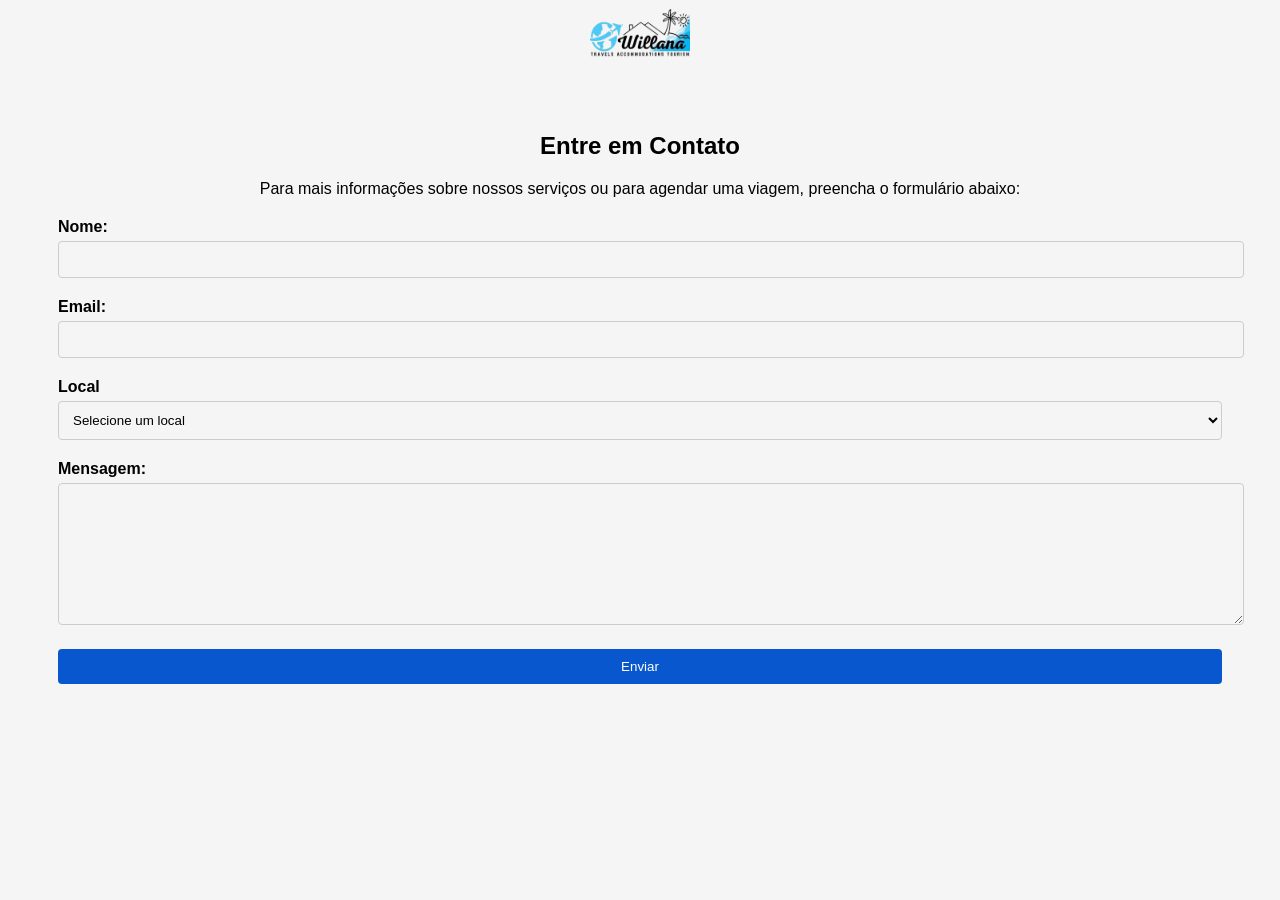
<file: contacto1.html>
<!DOCTYPE html>
<html lang="en">
<head>
    <meta charset="UTF-8">
    <meta name="viewport" content="width=device-width, initial-scale=1.0">
    <link rel="stylesheet" href="form.css">
    <title>Willana-form</title>
</head>
<body>
  <div class="logo">
    <img src="img/logo-willana.png" alt="logotipo" width="100" height="50">
  </div>
    <section id="contact">
        <h2>Entre em Contato</h2>
        <p >Para mais informações sobre nossos serviços ou para agendar uma viagem, preencha o formulário abaixo:</p>

        <form action="https://formspree.io/f/xkgwnqdd" method="POST">
          <div class="form-group">
            <label for="name">Nome:</label>
            <input type="text" id="name" name="name" required>
          </div>
          <div class="form-group">
            <label for="email">Email:</label>
            <input type="email" id="email" name="email" required>
          </div>
          <div class="form-group">
            <label for="service">Local</label>
            <select id="service" name="service" required>
              <option value="" disabled selected>Selecione um local</option>
              <option value="Kruger-Park">Kruger Park SA</option>
              <option value="Parque Nacional-Maputo">Safari Parque Nacional</option>
              <option value="Namaacha Tour">Cascatas & Zoologico</option>
              <option value="Bilene">Praia do Bilene</option>
              <option value="Ponta D'Ouro">Ponta D'Ouro</option>
              <option value="Ponta Malongane">Ponta Malongane</option>
              <option value="Ponta Mamoli">Ponta Mamoli</option>
              <option value="Ponta Membene">Ponta Membene</option>
              <option value="Ilha do Inhaca">Ilha do Inhaca</option>
              <option value="SwaZlandia">Swazlandia</option>
              <option value="Inhambane-Vilanculos">Vilanculos</option>
              <option value="Inhambane-Tofo">Praia do Tofo</option>
              <option value="Inhambane-Barra">Praia da Barra</option>
              <option value="Parque Nacional-Gorongoza">Safari Gorongoza</option>
            </select>
          </div>
          <div class="form-group">
            <label for="message">Mensagem:</label>
            <textarea id="message" name="message" rows="5" required></textarea>
          </div>
          <button type="submit">Enviar</button>
        </form>
      </section>
</body>
</html>
</file>
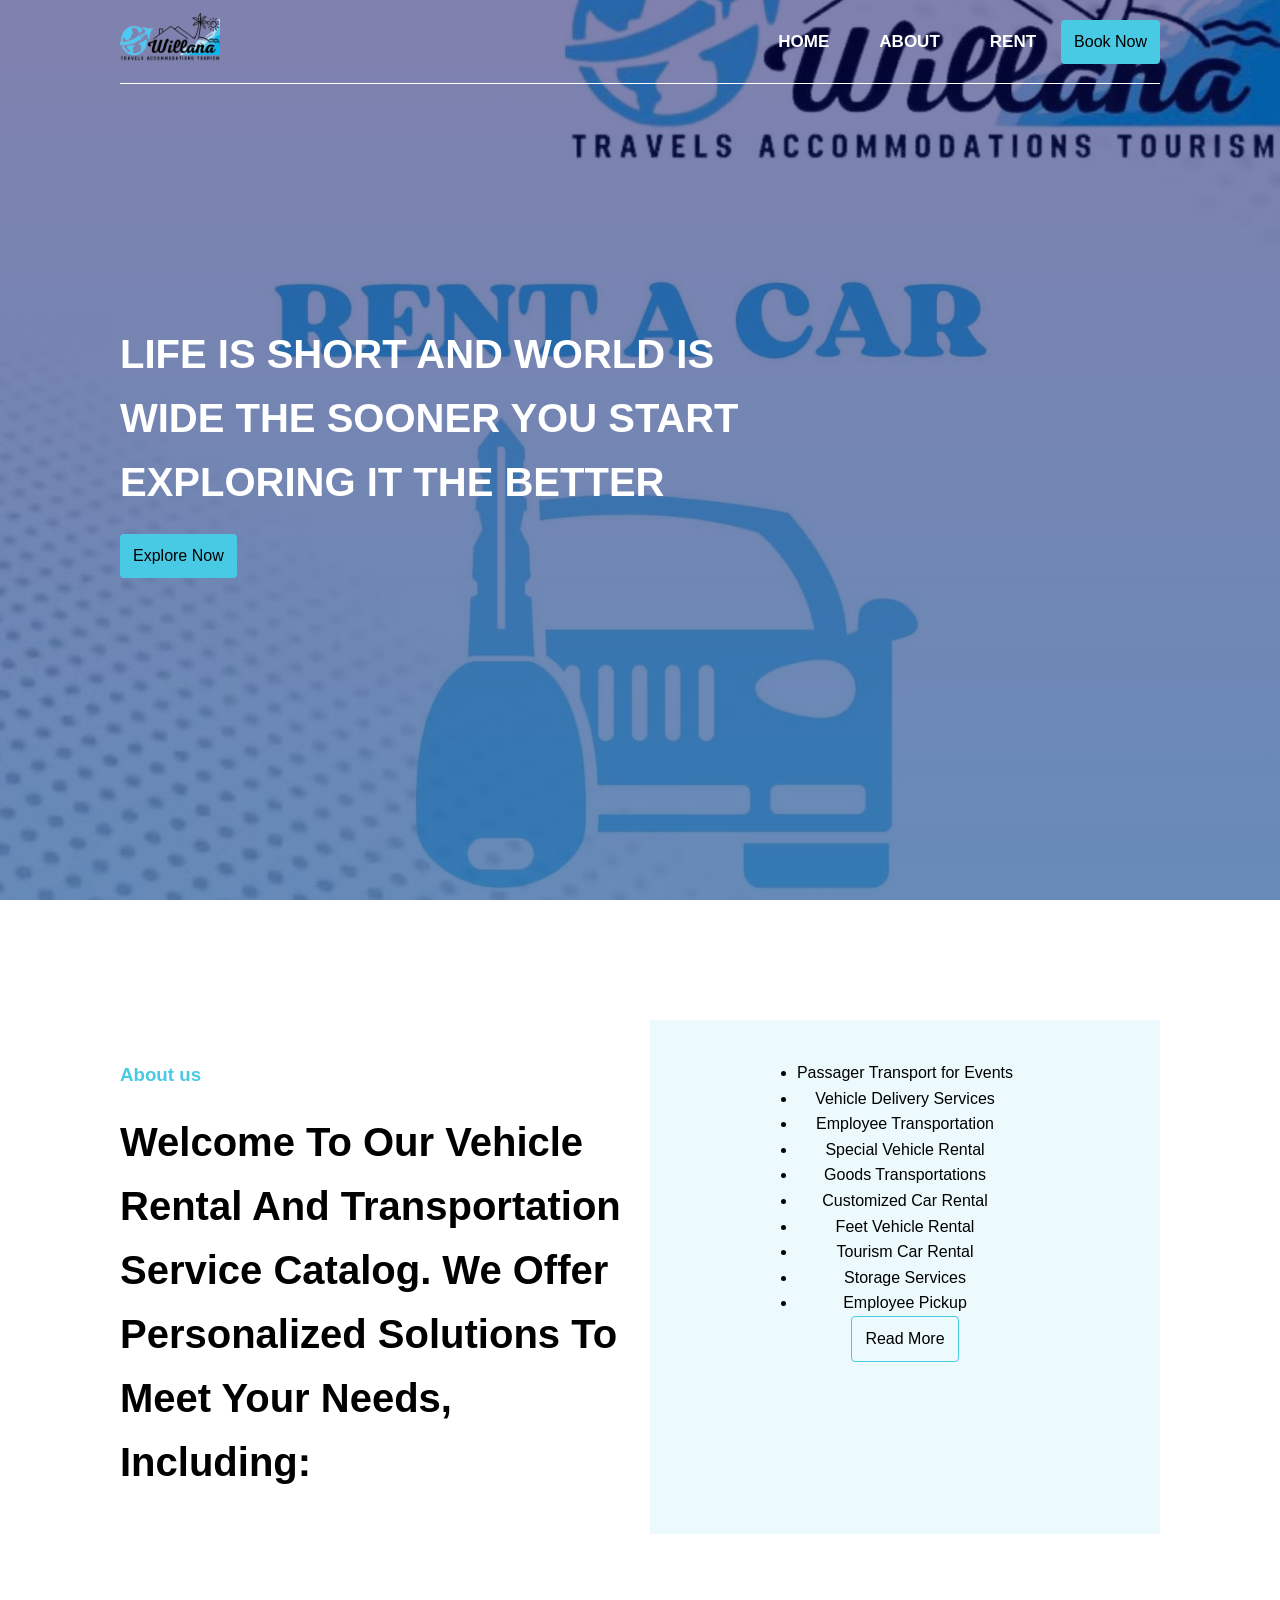
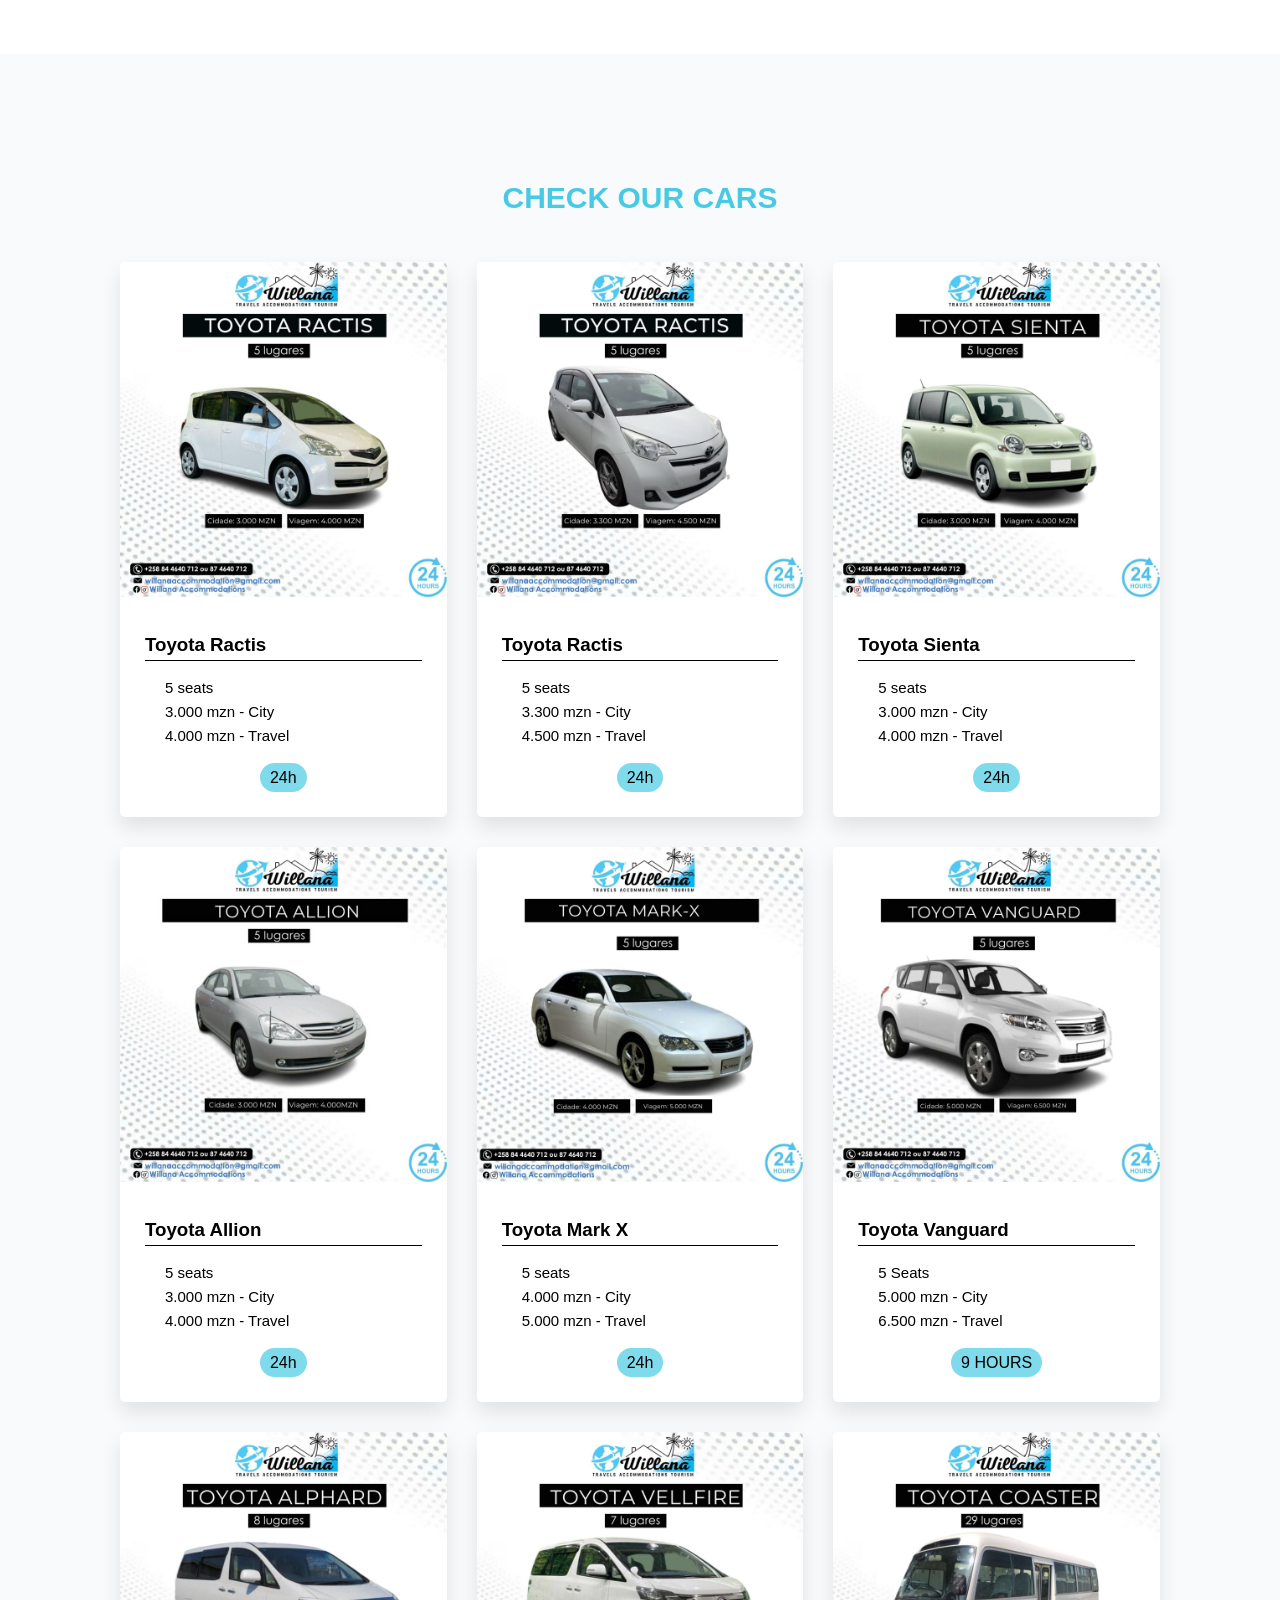
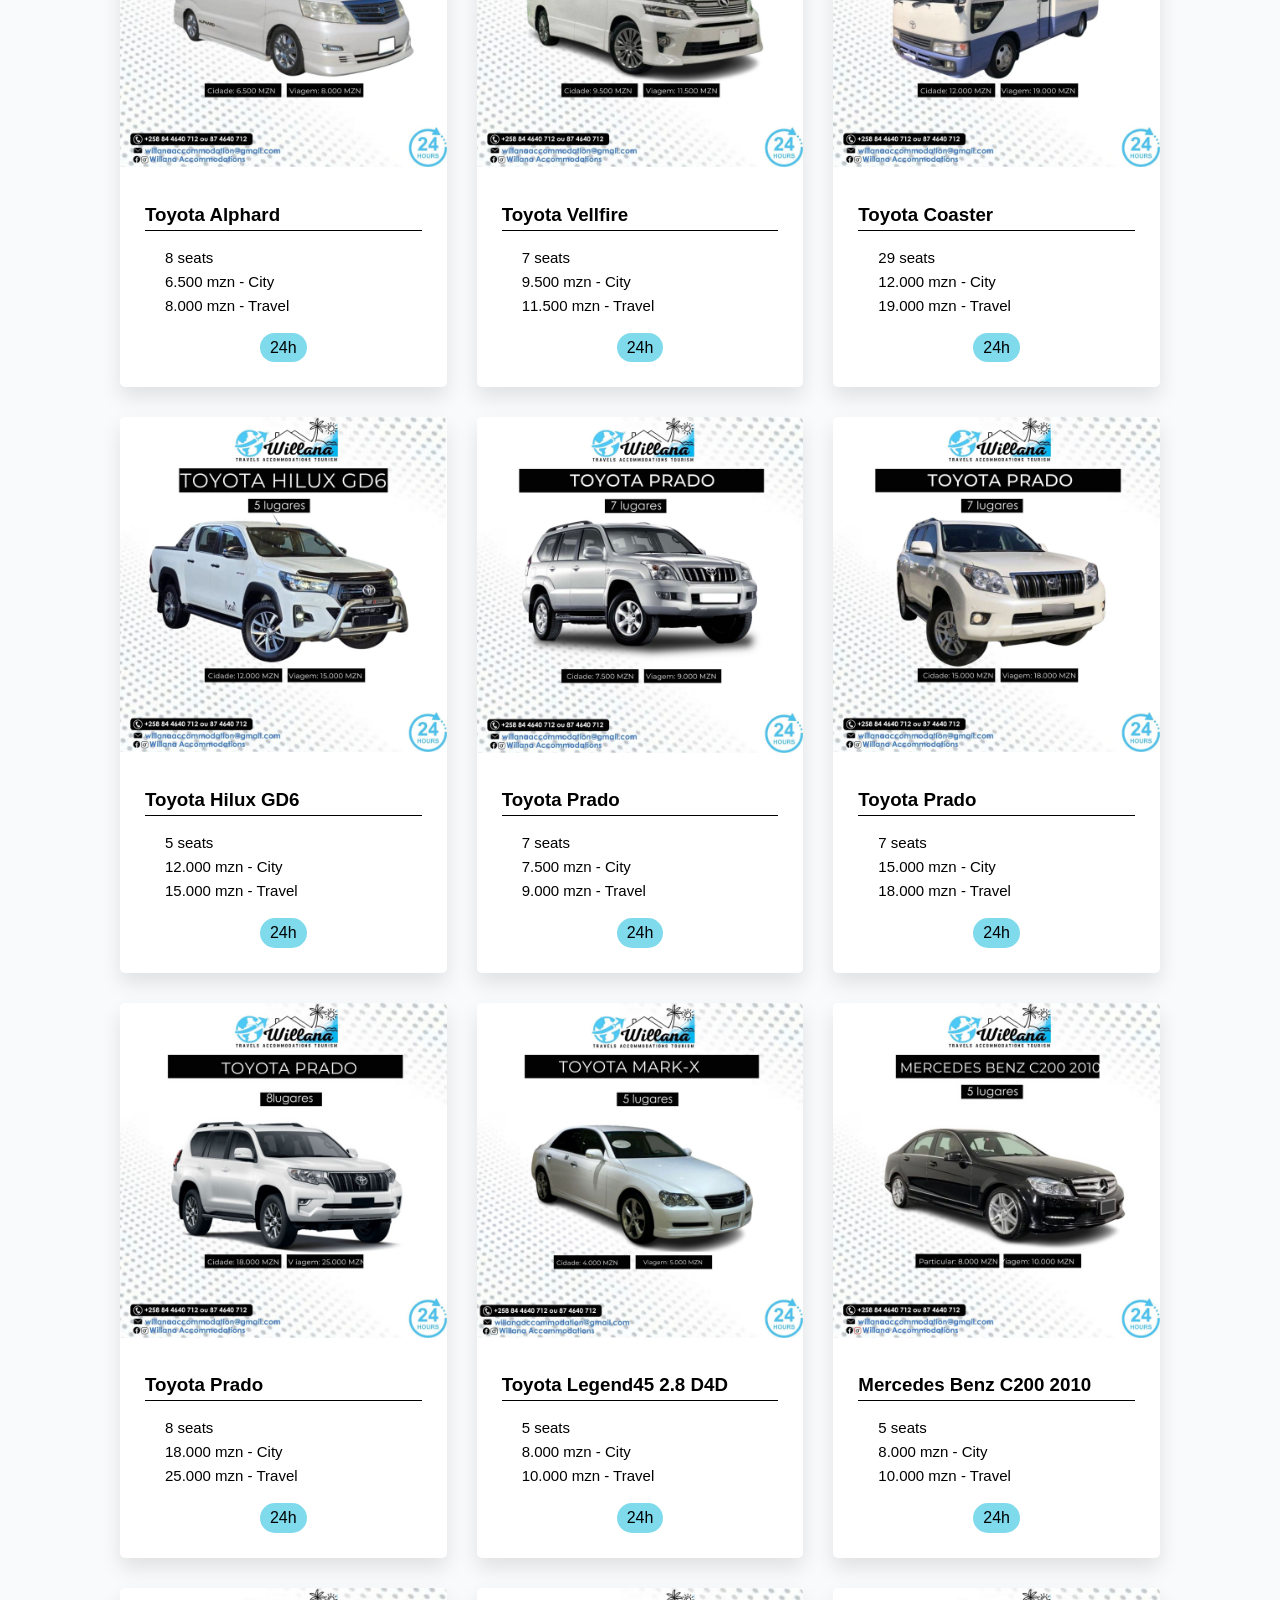
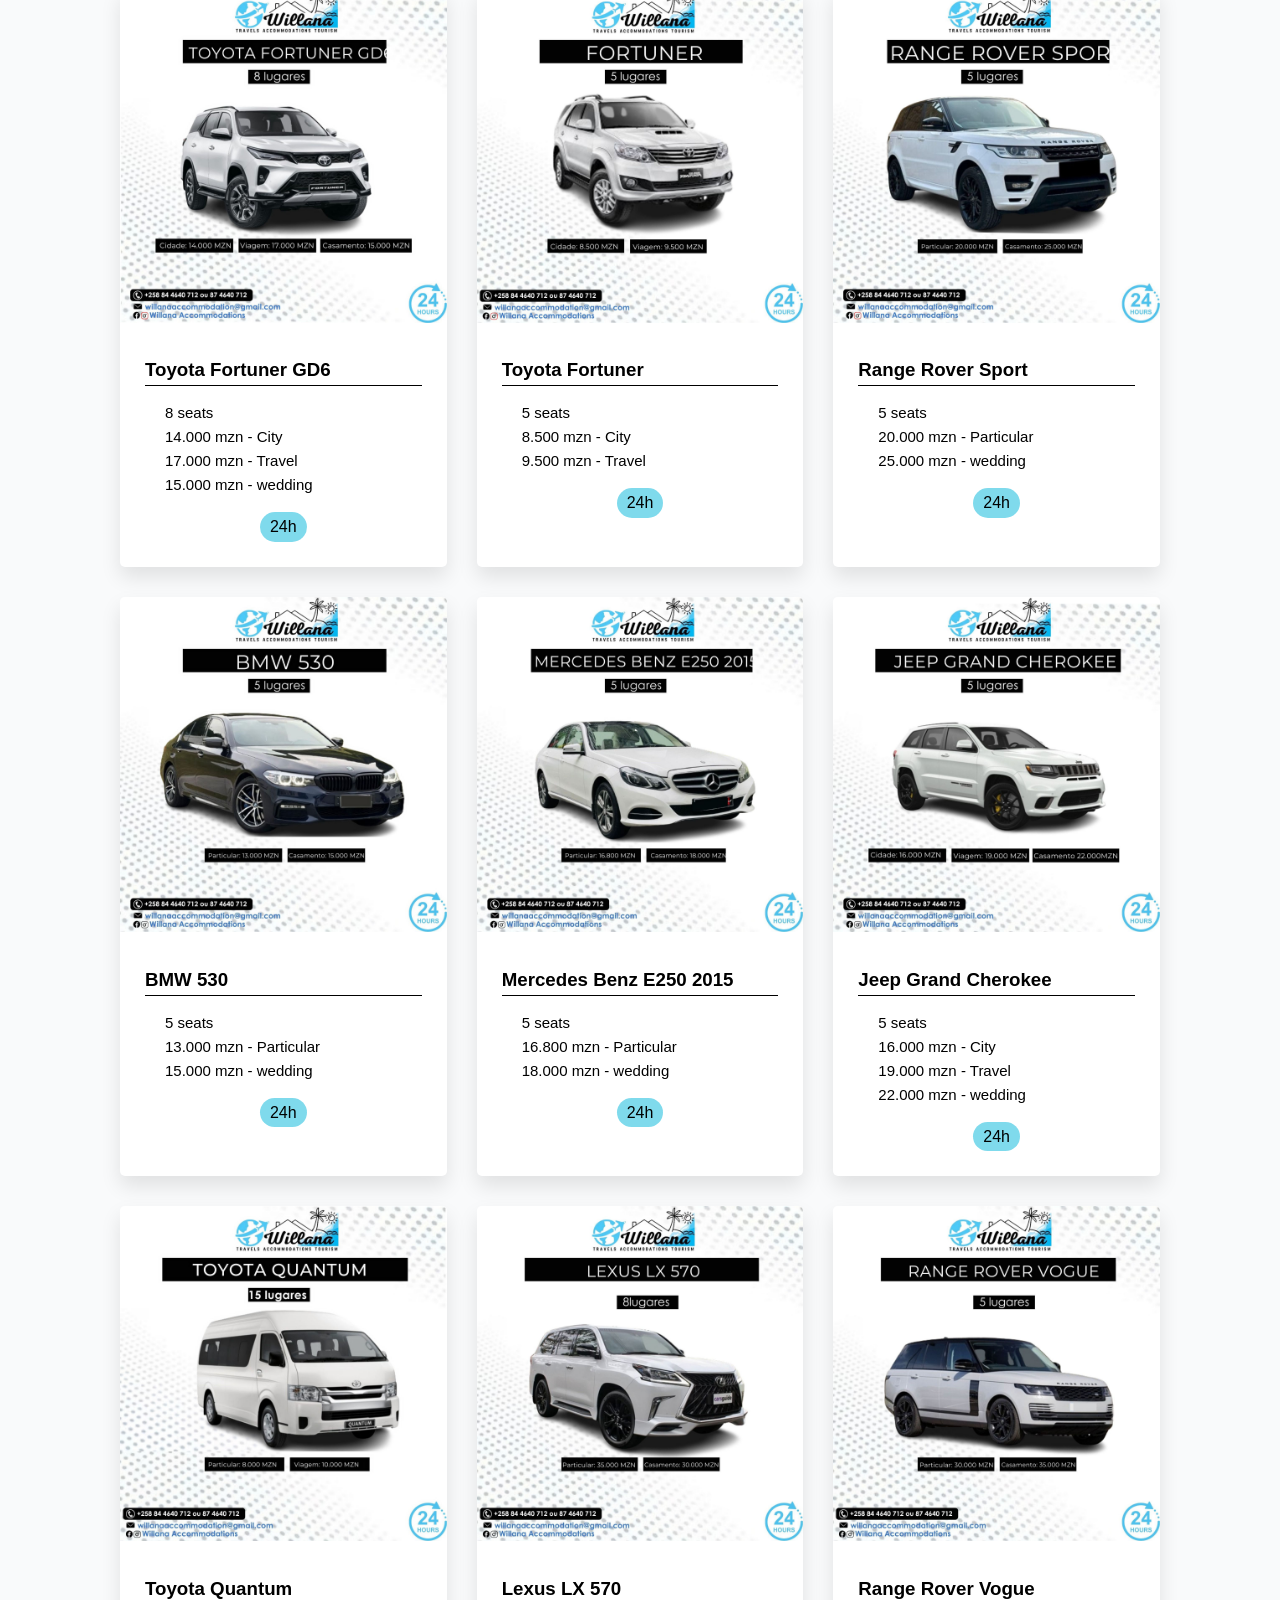
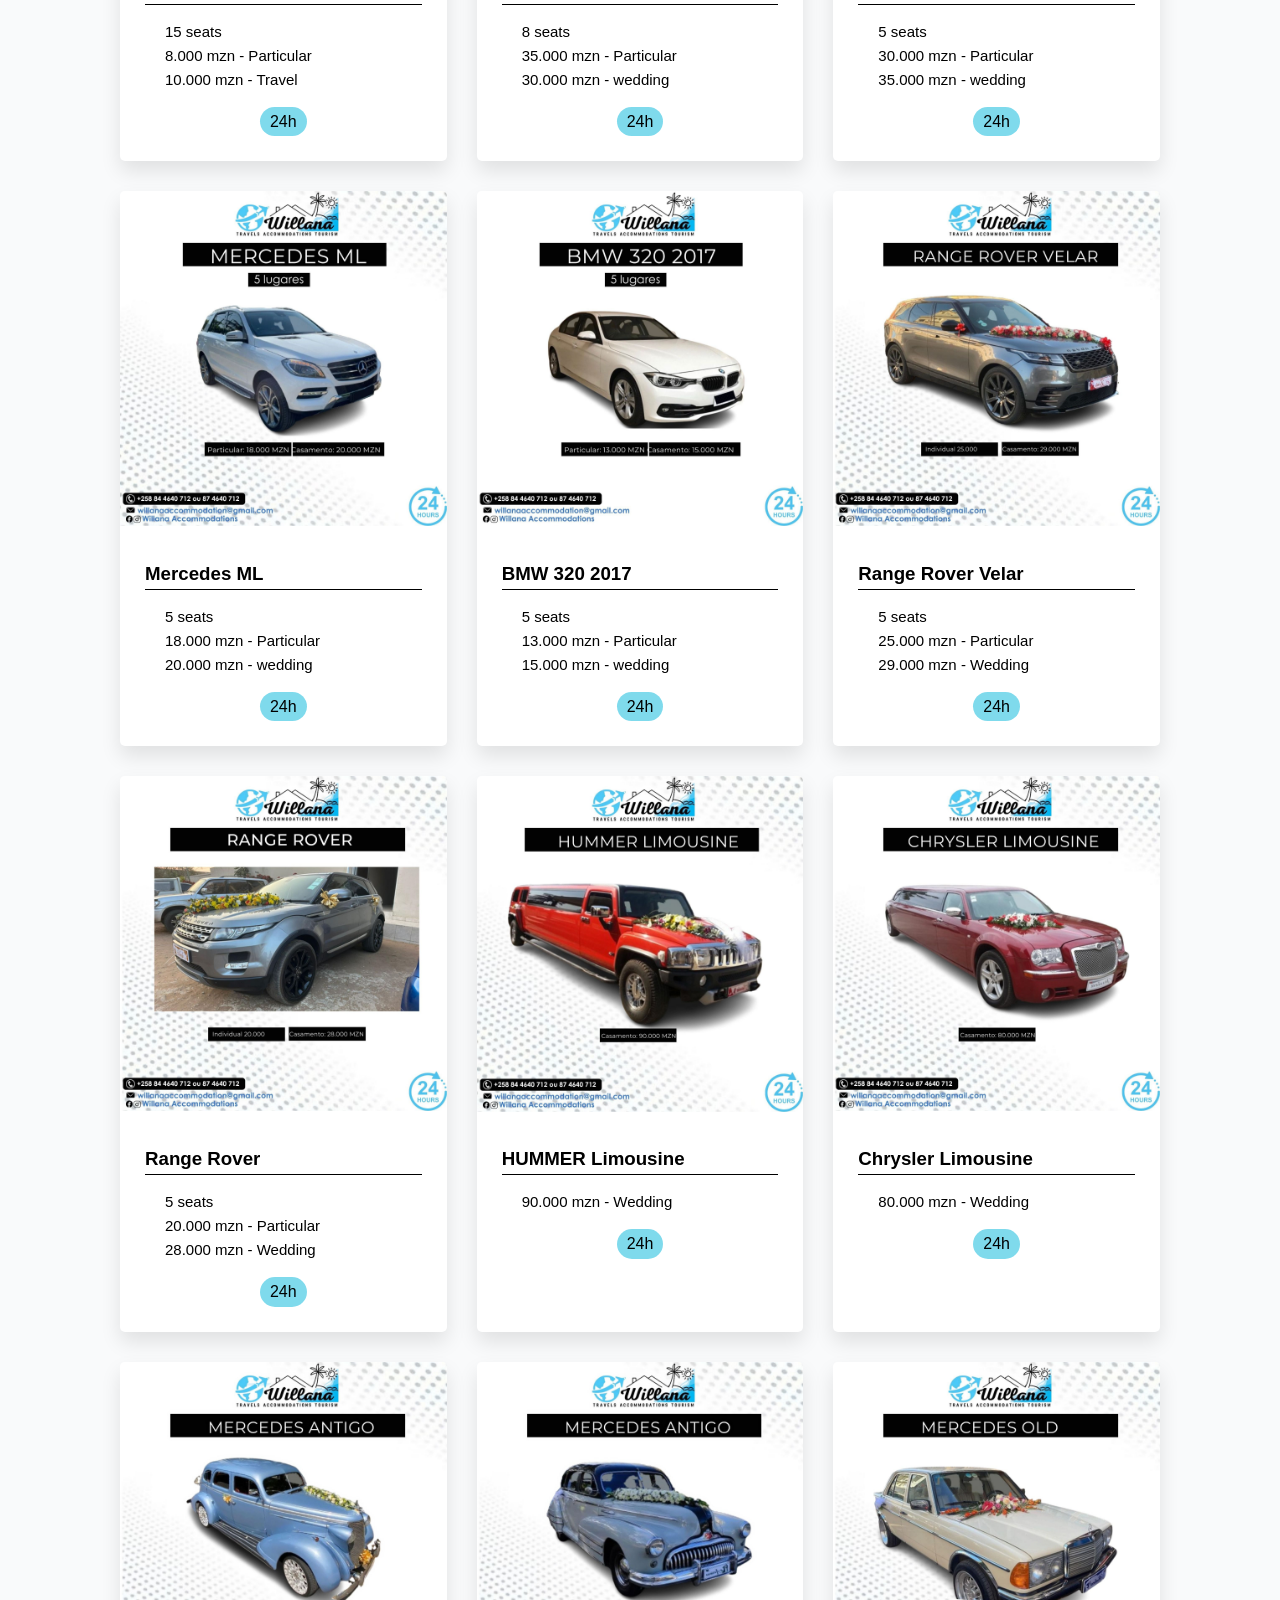
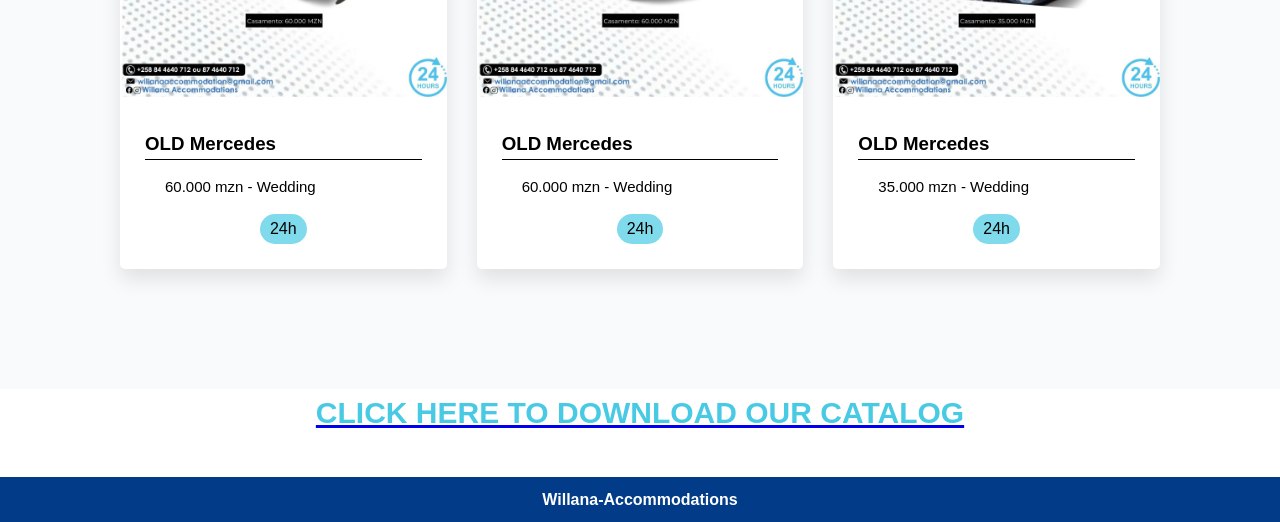
<file: rent_a_car.html>
<!DOCTYPE html>
<html lang="en">
<head>
    <meta charset="UTF-8">
    <meta name="viewport" content="width=device-width, initial-scale=1.0">
    <title>Willana - Rent a Car</title>
    <link rel="icon" type="image/png" sizes="32x32" href="/img/willana-logo.jpg" />
    <link rel="stylesheet" href="font/stylesheet.css" media="screen" />
    <link rel="stylesheet" href="css/style.css" media="screen" />
</head>
<body>
    <!-- HEADER -->
    <header class="header">
        <div class="container">
          <div class="navigation">
            <a href="">
              <div class="logo">
                <img src="img/logo-willana.png" alt="logotipo" width="100" height="50">
              </div>
            </a>
            <img
              src="img/nav-icon.svg"
              class="nav-icon"
              alt="navigation icon"
              width="30"
              height="30"
              onclick="toggleMenu()"
            />
            <ul class="nav-list">
              <li>
                <a href="index.html"> Home </a>
              </li>
              <li>
                <a href="#about"> About </a>
              </li>
              <li>
                <a href="#rent"> Rent </a>
              </li>
              
              <li>
                <button class="btn" onclick="toggleDropdown()">Book Now</button>
                <div class="dropdown">
                  <label>
                    <input type="radio" name="booking-option" value="whatsapp">
                    WhatsApp
                  </label>
                  <label>
                    <input type="radio" name="booking-option" value="instagram">
                    Instagram
                  </label>
                  <label>
                    <input type="radio" name="booking-option" value="form">
                    Form
                  </label>
                  <button class="btn" onclick="redirectUser()">OK</button>
                </div>
              </li>
            </ul>
          </div>
        </div>
      </header>

      <main>

        <section class="section-hero2">
            <div class="container">
              <div class="hero-content">
                <h1 class="heading heading--1 margin-bottom">
                  life is short and world is wide the sooner you start exploring it
                  the better
                </h1>
                <button class="btn"><a href="#rent" style="text-decoration: none; color:black;">Explore now</a></button>
              </div>
            </div>
          </section>

          <!-- SECTION ABOUT -->
            <section class="section-about" id="about">
                <div class="container about-box" data-aos="fade-up">
                <div class="about-box__heading">
                    <h3 class="color-blue margin-bottom">About us</h3>
                    <div class="heading heading--1 capitalize">
                    Welcome to our vehicle  rental and transportation service catalog. we offer 
                    personalized solutions to meet your needs, including:
                    </div>
                </div>
                <div class="about-box__content">
                    <p class="margin-bottom">
                        <ul>
                            <li>Passager Transport for Events</li>
                            <li>Vehicle Delivery Services</li>
                            <li>Employee Transportation</li>
                            <li>Special Vehicle Rental</li>
                            <li>Goods Transportations</li>                            
                            <li>Customized Car Rental</li>
                            <li>Feet Vehicle Rental</li>     
                            <li>Tourism Car Rental</li>
                            <li>Storage Services</li>
                            <li>Employee Pickup</li>
                            
                        </ol>
                    </p>
                    <a href="#rent"><button class="btn btn--secondary">Read More</button></a>
                </div>
                </div>
            </section>
            
            <!-- SECTION TOURS -->
            <section class="section-tours" id="rent">
              <div class="container tour-box" data-aos="fade-up">
                <header class="tour-box__heading">
                  <h2 class="heading heading--2 color-blue margin-bottom" id="cars">
                    Check Our Cars
                  </h2>
                  
                </header>
      
                <article class="tour-box__cards">
                  <div class="t-card" data-aos="flip-left" data-aos-duration="1000">
                    <img
                      src="img/rent_a_car/ractis.jpg"
                      alt="toyota ractis"
                      width="500"
                      height="500"
                      class="t-card__img"
                      id="ractis"
                    />
      
                    <div class="t-card__content">
                      <div class="t-card__title2">
                        <h3 class="name">Toyota Ractis</h3>
                        <p class="price"></p>
                      </div>
      
                      <div class="t-card__description">
                        <p> 5 seats</p>
                        <p>3.000 mzn - City</p>
                        <p>4.000 mzn - Travel</p>

                      </div>
      
                      <div class="t-card__items">
                        <div class="days">24h</div>
                        
                      </div>
                    </div>
                  </div>
                  
                  
      
                  <div class="t-card" data-aos="flip-left" data-aos-duration="1000">
                    <img
                      src="img/rent_a_car/ractis2.jpg"
                      alt="toyota ractis"
                      width="500"
                      height="500"
                      class="t-card__img"
                      id="ractis2"
                    />
      
                    <div class="t-card__content">
                      <div class="t-card__title">
                        <h3 class="name">Toyota Ractis</h3>
                        <p class="price"></p>
                      </div>
      
                      <div class="t-card__description">
                        <p>5 seats</p>
                        <p>3.300 mzn - City</p>
                        <p>4.500 mzn - Travel</p>
                        <p></p>
                      </div>
      
                      <div class="t-card__items">
                        <div class="days">24h</div>
                        
                      </div>
                    </div>
                  </div>
      
                  <div class="t-card" data-aos="flip-left" data-aos-duration="1000">
                    <img
                      src="img/rent_a_car/sienta.jpg"
                      alt="toyota sienta"
                      width="500"
                      height="500"
                      class="t-card__img"
                      id="sienta"
                    />
      
                    <div class="t-card__content">
                      <div class="t-card__title">
                        <h3 class="name">Toyota Sienta</h3>
                        <p class="price"></p>
                      </div>
      
                      <div class="t-card__description">
                        <p>5 seats</p>
                        <p>3.000 mzn - City</p>
                        <p>4.000 mzn - Travel</p>
                      </div>
      
                      <div class="t-card__items">
                        <div class="days">24h</div>
                        
                      </div>
                    </div>
                  </div>
      
                  <div class="t-card" data-aos="flip-left" data-aos-duration="1000">
                    <img
                      src="img/rent_a_car/allion.jpg"
                      alt="Maputo"
                      width="500"
                      height="500"
                      class="t-card__img"
                    />
      
                    <div class="t-card__content">
                      <div class="t-card__title">
                        <h3 class="name">Toyota Allion</h3>
                        <p class="price"></p>
                      </div>
      
                      <div class="t-card__description">
                        <p>5 seats</p>
                        <p>3.000 mzn - City</p>
                        <p>4.000 mzn - Travel</p>
                      </div>
      
                      <div class="t-card__items">
                        <div class="days">24h</div>
                        
                      </div>
                    </div>
                  </div>
      
                  <div class="t-card" data-aos="flip-left" data-aos-duration="1000">
                    <img
                      src="img/rent_a_car/mark x.jpg"
                      alt="toyota mark x"
                      width="500"
                      height="500"
                      class="t-card__img"
                      id="marcx"
                    />
      
                    <div class="t-card__content">
                      <div class="t-card__title">
                        <h3 class="name">Toyota Mark X</h3>
                        <p class="price"></p>
                      </div>
      
                      <div class="t-card__description">
                        <p>5 seats</p>
                        <p>4.000 mzn - City</p>
                        <p>5.000 mzn - Travel</p>
                      </div>
      
                      <div class="t-card__items">
                        <div class="days">24h</div>
                        
                      </div>
                    </div>
                  </div>
      
                  <div class="t-card" data-aos="flip-left" data-aos-duration="1000">
                    <img
                      src="img/rent_a_car/vanguard.jpg"
                      alt="toyota vanguard"
                      width="500"
                      height="500"
                      class="t-card__img"
                      id="vanguard"
                    />
      
                    <div class="t-card__content">
                      <div class="t-card__title">
                        <h3 class="name">Toyota Vanguard</h3>
                        <p class="price"></p>
                      </div>
      
                      <div class="t-card__description">
                        <p>5 Seats</p>
                        <p>5.000 mzn - City</p>
                        <p>6.500 mzn - Travel</p>
                      </div>
      
                      <div class="t-card__items">
                        <div class="days">9 HOURS</div>                      
                      </div>
                    </div>
                </div>

                <div class="t-card" data-aos="flip-left" data-aos-duration="1000">
                    <img
                      src="img/rent_a_car/alphard.jpg"
                      alt="toyota alphard"
                      width="500"
                      height="500"
                      class="t-card__img"
                      id="alphard"
                    />
      
                    <div class="t-card__content">
                      <div class="t-card__title">
                        <h3 class="name">Toyota Alphard</h3>
                        <p class="price"></p>
                      </div>
      
                      <div class="t-card__description">
                        <p>8 seats</p>
                        <p>6.500 mzn - City</p>
                        <p>8.000 mzn - Travel</p>
                      </div>
      
                      <div class="t-card__items">
                        <div class="days">24h</div>
                        
                      </div>
                    </div>
                  </div>

                  <div class="t-card" data-aos="flip-left" data-aos-duration="1000">
                    <img
                      src="img/rent_a_car/vellfire.jpg"
                      alt="toyota vellfire"
                      width="500"
                      height="500"
                      class="t-card__img"
                      id="vellfire"
                    />
      
                    <div class="t-card__content">
                      <div class="t-card__title">
                        <h3 class="name">Toyota Vellfire</h3>
                        <p class="price"></p>
                      </div>
      
                      <div class="t-card__description">
                        <p>7 seats</p>
                        <p>9.500 mzn - City</p>
                        <p>11.500 mzn - Travel</p>
                      </div>
      
                      <div class="t-card__items">
                        <div class="days">24h</div>
                        
                      </div>
                    </div>
                  </div>

                  <div class="t-card" data-aos="flip-left" data-aos-duration="1000">
                    <img
                      src="img/rent_a_car/toyota coaster.jpg"
                      alt="toyota coaster"
                      width="500"
                      height="500"
                      class="t-card__img"
                      id="coaster"
                    />
      
                    <div class="t-card__content">
                      <div class="t-card__title">
                        <h3 class="name">Toyota Coaster</h3>
                        <p class="price"></p>
                      </div>
      
                      <div class="t-card__description">
                        <p>29 seats</p>
                        <p>12.000 mzn - City</p>
                        <p>19.000 mzn - Travel</p>
                      </div>
      
                      <div class="t-card__items">
                        <div class="days">24h</div>
                        
                      </div>
                    </div>
                  </div>

                  <div class="t-card" data-aos="flip-left" data-aos-duration="1000">
                    <img
                      src="img/rent_a_car/hilux gd6.jpg"
                      alt="toyota gd6"
                      width="500"
                      height="500"
                      class="t-card__img"
                      id="gd6"
                    />
      
                    <div class="t-card__content">
                      <div class="t-card__title">
                        <h3 class="name">Toyota Hilux GD6</h3>
                        <p class="price"></p>
                      </div>
      
                      <div class="t-card__description">
                        <p>5 seats</p>
                        <p>12.000 mzn - City</p>
                        <p>15.000 mzn - Travel</p>
                      </div>
      
                      <div class="t-card__items">
                        <div class="days">24h</div>
                        
                      </div>
                    </div>
                  </div>

                  <div class="t-card" data-aos="flip-left" data-aos-duration="1000">
                    <img
                      src="img/rent_a_car/prado 7 lugares.jpg"
                      alt="toyota prado"
                      width="500"
                      height="500"
                      class="t-card__img"
                      id="prado"
                    />
      
                    <div class="t-card__content">
                      <div class="t-card__title">
                        <h3 class="name">Toyota Prado</h3>
                        <p class="price"></p>
                      </div>
      
                      <div class="t-card__description">
                        <p>7 seats</p>
                        <p>7.500 mzn - City</p>
                        <p>9.000 mzn - Travel</p>
                      </div>
      
                      <div class="t-card__items">
                        <div class="days">24h</div>
                        
                      </div>
                    </div>
                  </div>

                  <div class="t-card" data-aos="flip-left" data-aos-duration="1000">
                    <img
                      src="img/rent_a_car/prado.jpg"
                      alt="toyota prado"
                      width="500"
                      height="500"
                      class="t-card__img"
                      id="prado"
                    />
      
                    <div class="t-card__content">
                      <div class="t-card__title">
                        <h3 class="name">Toyota Prado</h3>
                        <p class="price"></p>
                      </div>
      
                      <div class="t-card__description">
                        <p>7 seats</p>
                        <p>15.000 mzn - City</p>
                        <p>18.000 mzn - Travel</p>
                      </div>
      
                      <div class="t-card__items">
                        <div class="days">24h</div>
                        
                      </div>
                    </div>
                  </div>

                  <div class="t-card" data-aos="flip-left" data-aos-duration="1000">
                    <img
                      src="img/rent_a_car/prado 8 lugares.jpg"
                      alt="toyota prado"
                      width="500"
                      height="500"
                      class="t-card__img"
                      id="prado"
                    />
      
                    <div class="t-card__content">
                      <div class="t-card__title">
                        <h3 class="name">Toyota Prado</h3>
                        <p class="price"></p>
                      </div>
      
                      <div class="t-card__description">
                        <p>8 seats</p>
                        <p>18.000 mzn - City</p>
                        <p>25.000 mzn - Travel</p>
                      </div>
      
                      <div class="t-card__items">
                        <div class="days">24h</div>
                        
                      </div>
                    </div>
                  </div>

                  <div class="t-card" data-aos="flip-left" data-aos-duration="1000">
                    <img
                      src="img/rent_a_car/mark x.jpg"
                      alt="toyota mark x"
                      width="500"
                      height="500"
                      class="t-card__img"
                      id="marcx"
                    />
      
                    <div class="t-card__content">
                      <div class="t-card__title">
                        <h3 class="name">Toyota Legend45 2.8 D4D</h3>
                        <p class="price"></p>
                      </div>
      
                      <div class="t-card__description">
                        <p>5 seats</p>
                        <p>8.000 mzn - City</p>
                        <p>10.000 mzn - Travel</p>
                      </div>
      
                      <div class="t-card__items">
                        <div class="days">24h</div>
                        
                      </div>
                    </div>
                  </div>

                  <div class="t-card" data-aos="flip-left" data-aos-duration="1000">
                    <img
                      src="img/rent_a_car/mercedes benz c200.jpg"
                      alt="mercedes c200"
                      width="500"
                      height="500"
                      class="t-card__img"
                      id="mercedes"
                    />
      
                    <div class="t-card__content">
                      <div class="t-card__title">
                        <h3 class="name">Mercedes Benz C200 2010</h3>
                        <p class="price"></p>
                      </div>
      
                      <div class="t-card__description">
                        <p>5 seats</p>
                        <p>8.000 mzn - City</p>
                        <p>10.000 mzn - Travel</p>
                      </div>
      
                      <div class="t-card__items">
                        <div class="days">24h</div>
                        
                      </div>
                    </div>
                  </div>

                  <div class="t-card" data-aos="flip-left" data-aos-duration="1000">
                    <img
                      src="img/rent_a_car/fortuner gd6.jpg"
                      alt="toyota fortuner"
                      width="500"
                      height="500"
                      class="t-card__img"
                      id="fortuner"
                    />
      
                    <div class="t-card__content">
                      <div class="t-card__title">
                        <h3 class="name">Toyota Fortuner GD6</h3>
                        <p class="price"></p>
                      </div>
      
                      <div class="t-card__description">
                        <p>8 seats</p>
                        <p>14.000 mzn - City</p>
                        <p>17.000 mzn - Travel</p>
                        <p>15.000 mzn - wedding</p>
                      </div>
      
                      <div class="t-card__items">
                        <div class="days">24h</div>
                        
                      </div>
                    </div>
                  </div>

                  <div class="t-card" data-aos="flip-left" data-aos-duration="1000">
                    <img
                      src="img/rent_a_car/fortuner.jpg"
                      alt="toyota fortuner"
                      width="500"
                      height="500"
                      class="t-card__img"
                      id="fortuner"
                    />
      
                    <div class="t-card__content">
                      <div class="t-card__title">
                        <h3 class="name">Toyota Fortuner</h3>
                        <p class="price"></p>
                      </div>
      
                      <div class="t-card__description">
                        <p>5 seats</p>
                        <p>8.500 mzn - City</p>
                        <p>9.500 mzn - Travel</p>
                      </div>
      
                      <div class="t-card__items">
                        <div class="days">24h</div>
                        
                      </div>
                    </div>
                  </div>

                  <div class="t-card" data-aos="flip-left" data-aos-duration="1000">
                    <img
                      src="img/rent_a_car/range rover sport.jpg"
                      alt="range rover"
                      width="500"
                      height="500"
                      class="t-card__img"
                      id="range"
                    />
      
                    <div class="t-card__content">
                      <div class="t-card__title">
                        <h3 class="name">Range Rover Sport</h3>
                        <p class="price"></p>
                      </div>
      
                      <div class="t-card__description">
                        <p>5 seats</p>
                        <p>20.000 mzn - Particular</p>
                        <p>25.000 mzn - wedding</p>
                      </div>
      
                      <div class="t-card__items">
                        <div class="days">24h</div>
                        
                      </div>
                    </div>
                  </div>

                  <div class="t-card" data-aos="flip-left" data-aos-duration="1000">
                    <img
                      src="img/rent_a_car/bmw 530.jpg"
                      alt="bmw 530"
                      width="500"
                      height="500"
                      class="t-card__img"
                      id="bmw"
                    />
      
                    <div class="t-card__content">
                      <div class="t-card__title">
                        <h3 class="name">BMW 530</h3>
                        <p class="price"></p>
                      </div>
      
                      <div class="t-card__description">
                        <p>5 seats</p>
                        <p>13.000 mzn - Particular</p>
                        <p>15.000 mzn - wedding</p>
                      </div>
      
                      <div class="t-card__items">
                        <div class="days">24h</div>
                        
                      </div>
                    </div>
                  </div>

                  <div class="t-card" data-aos="flip-left" data-aos-duration="1000">
                    <img
                      src="img/rent_a_car/mercedes e250.jpg"
                      alt="mercedes"
                      width="500"
                      height="500"
                      class="t-card__img"
                      id="mercedes"
                    />
      
                    <div class="t-card__content">
                      <div class="t-card__title">
                        <h3 class="name">Mercedes Benz E250 2015</h3>
                        <p class="price"></p>
                      </div>
      
                      <div class="t-card__description">
                        <p>5 seats</p>
                        <p>16.800 mzn - Particular</p>
                        <p>18.000 mzn - wedding</p>
                      </div>
      
                      <div class="t-card__items">
                        <div class="days">24h</div>
                        
                      </div>
                    </div>
                  </div>

                  <div class="t-card" data-aos="flip-left" data-aos-duration="1000">
                    <img
                      src="img/rent_a_car/jeep grand cherokee.jpg"
                      alt="Grand cherokee"
                      width="500"
                      height="500"
                      class="t-card__img"
                      id="jeep"
                    />
      
                    <div class="t-card__content">
                      <div class="t-card__title">
                        <h3 class="name">Jeep Grand Cherokee</h3>
                        <p class="price"></p>
                      </div>
      
                      <div class="t-card__description">
                        <p>5 seats</p>
                        <p>16.000 mzn - City</p>
                        <p>19.000 mzn - Travel</p>
                        <p>22.000 mzn - wedding</p>
                      </div>
      
                      <div class="t-card__items">
                        <div class="days">24h</div>
                        
                      </div>
                    </div>
                  </div>

                  <div class="t-card" data-aos="flip-left" data-aos-duration="1000">
                    <img
                      src="img/rent_a_car/quantum.jpg"
                      alt="toyota quantum"
                      width="500"
                      height="500"
                      class="t-card__img"
                      id="quantum"
                    />
      
                    <div class="t-card__content">
                      <div class="t-card__title">
                        <h3 class="name">Toyota Quantum</h3>
                        <p class="price"></p>
                      </div>
      
                      <div class="t-card__description">
                        <p>15 seats</p>
                        <p>8.000 mzn - Particular</p>
                        <p>10.000 mzn - Travel</p>
                      </div>
      
                      <div class="t-card__items">
                        <div class="days">24h</div>
                        
                      </div>
                    </div>
                  </div>

                  <div class="t-card" data-aos="flip-left" data-aos-duration="1000">
                    <img
                      src="img/rent_a_car/lexus lx 570.jpg"
                      alt="lexus"
                      width="500"
                      height="500"
                      class="t-card__img"
                      id="lexus"
                    />
      
                    <div class="t-card__content">
                      <div class="t-card__title">
                        <h3 class="name">Lexus LX 570</h3>
                        <p class="price"></p>
                      </div>
      
                      <div class="t-card__description">
                        <p>8 seats</p>
                        <p>35.000 mzn - Particular</p>
                        <p>30.000 mzn - wedding</p>
                      </div>
      
                      <div class="t-card__items">
                        <div class="days">24h</div>
                        
                      </div>
                    </div>
                  </div>

                  <div class="t-card" data-aos="flip-left" data-aos-duration="1000">
                    <img
                      src="img/rent_a_car/range rover vogue.jpg"
                      alt="range rover vogue"
                      width="500"
                      height="500"
                      class="t-card__img"
                      id="vogue"
                    />
      
                    <div class="t-card__content">
                      <div class="t-card__title">
                        <h3 class="name">Range Rover Vogue</h3>
                        <p class="price"></p>
                      </div>
      
                      <div class="t-card__description">
                        <p>5 seats</p>
                        <p>30.000 mzn - Particular</p>
                        <p>35.000 mzn - wedding</p>
                      </div>
      
                      <div class="t-card__items">
                        <div class="days">24h</div>
                        
                      </div>
                    </div>
                  </div>

                  <div class="t-card" data-aos="flip-left" data-aos-duration="1000">
                    <img
                      src="img/rent_a_car/mercedes ml.jpg"
                      alt="mercedes ml"
                      width="500"
                      height="500"
                      class="t-card__img"
                      id="ml"
                    />
      
                    <div class="t-card__content">
                      <div class="t-card__title">
                        <h3 class="name">Mercedes ML</h3>
                        <p class="price"></p>
                      </div>
      
                      <div class="t-card__description">
                        <p>5 seats</p>
                        <p>18.000 mzn - Particular</p>
                        <p>20.000 mzn - wedding</p>
                      </div>
      
                      <div class="t-card__items">
                        <div class="days">24h</div>
                        
                      </div>
                    </div>
                  </div>

                  <div class="t-card" data-aos="flip-left" data-aos-duration="1000">
                    <img
                      src="img/rent_a_car/bmw 320.jpg"
                      alt="bmw 320 2017"
                      width="500"
                      height="500"
                      class="t-card__img"
                      id="bmw"
                    />
      
                    <div class="t-card__content">
                      <div class="t-card__title">
                        <h3 class="name">BMW 320 2017</h3>
                        <p class="price"></p>
                      </div>
      
                      <div class="t-card__description">
                        <p>5 seats</p>
                        <p>13.000 mzn - Particular</p>
                        <p>15.000 mzn - wedding</p>
                      </div>
      
                      <div class="t-card__items">
                        <div class="days">24h</div>
                        
                      </div>
                    </div>
                  </div>

                  <div class="t-card" data-aos="flip-left" data-aos-duration="1000">
                    <img
                      src="img/rent_a_car/range rover velar.jpg"
                      alt="range rover velar"
                      width="500"
                      height="500"
                      class="t-card__img"
                      id="velar"
                    />
      
                    <div class="t-card__content">
                      <div class="t-card__title">
                        <h3 class="name">Range Rover Velar</h3>
                        <p class="price"></p>
                      </div>
      
                      <div class="t-card__description">
                        <p>5 seats</p>
                        <p>25.000 mzn - Particular</p>
                        <p>29.000 mzn - Wedding</p>
                      </div>
      
                      <div class="t-card__items">
                        <div class="days">24h</div>
                        
                      </div>
                    </div>
                  </div>

                  <div class="t-card" data-aos="flip-left" data-aos-duration="1000">
                    <img
                      src="img/rent_a_car/range rover.jpg"
                      alt="range rover"
                      width="500"
                      height="500"
                      class="t-card__img"
                      id="range"
                    />
      
                    <div class="t-card__content">
                      <div class="t-card__title">
                        <h3 class="name">Range Rover</h3>
                        <p class="price"></p>
                      </div>
      
                      <div class="t-card__description">
                        <p>5 seats</p>
                        <p>20.000 mzn - Particular</p>
                        <p>28.000 mzn - Wedding</p>
                      </div>
      
                      <div class="t-card__items">
                        <div class="days">24h</div>
                        
                      </div>
                    </div>
                  </div>

                  <div class="t-card" data-aos="flip-left" data-aos-duration="1000">
                    <img
                      src="img/rent_a_car/hummer limousine.jpg"
                      alt="hummerlimousine"
                      width="500"
                      height="500"
                      class="t-card__img"
                      id="hummer"
                    />
      
                    <div class="t-card__content">
                      <div class="t-card__title">
                        <h3 class="name">HUMMER Limousine</h3>
                        <p class="price"></p>
                      </div>
      
                      <div class="t-card__description">
                        <p>90.000 mzn - Wedding</p>
                      </div>
      
                      <div class="t-card__items">
                        <div class="days">24h</div>
                        
                      </div>
                    </div>
                  </div>

                  <div class="t-card" data-aos="flip-left" data-aos-duration="1000">
                    <img
                      src="img/rent_a_car/chrysler limousine.jpg"
                      alt="chrystler limousine"
                      width="500"
                      height="500"
                      class="t-card__img"
                      id="limousine"
                    />
      
                    <div class="t-card__content">
                      <div class="t-card__title">
                        <h3 class="name">Chrysler Limousine</h3>
                        <p class="price"></p>
                      </div>
      
                      <div class="t-card__description">
                        <p>80.000 mzn - Wedding</p>
                      </div>
      
                      <div class="t-card__items">
                        <div class="days">24h</div>
                        
                      </div>
                    </div>
                  </div>

                  <div class="t-card" data-aos="flip-left" data-aos-duration="1000">
                    <img
                      src="img/rent_a_car/mercedes antigo.jpg"
                      alt="old mercedes"
                      width="500"
                      height="500"
                      class="t-card__img"
                      id="mercedes"
                    />
      
                    <div class="t-card__content">
                      <div class="t-card__title">
                        <h3 class="name">OLD Mercedes</h3>
                        <p class="price"></p>
                      </div>
      
                      <div class="t-card__description">
                        <p>60.000 mzn - Wedding</p>
                      </div>
      
                      <div class="t-card__items">
                        <div class="days">24h</div>
                        
                      </div>
                    </div>
                  </div>

                  <div class="t-card" data-aos="flip-left" data-aos-duration="1000">
                    <img
                      src="img/rent_a_car/mercedes antigo 2.jpg"
                      alt="OLD mercedes"
                      width="500"
                      height="500"
                      class="t-card__img"
                      id="mercedes"
                    />
      
                    <div class="t-card__content">
                      <div class="t-card__title">
                        <h3 class="name">OLD Mercedes</h3>
                        <p class="price"></p>
                      </div>
      
                      <div class="t-card__description">
                        <p>60.000 mzn - Wedding</p>
                      </div>
      
                      <div class="t-card__items">
                        <div class="days">24h</div>
                        
                      </div>
                    </div>
                  </div>

                  <div class="t-card" data-aos="flip-left" data-aos-duration="1000">
                    <img
                      src="img/rent_a_car/mercedes old.jpg"
                      alt="mercedes old"
                      width="500"
                      height="500"
                      class="t-card__img"
                      id="mercedes"
                    />
      
                    <div class="t-card__content">
                      <div class="t-card__title">
                        <h3 class="name">OLD Mercedes</h3>
                        <p class="price"></p>
                      </div>
      
                      <div class="t-card__description">
                        <p>35.000 mzn - Wedding</p>
                      </div>
      
                      <div class="t-card__items">
                        <div class="days">24h</div>
                        
                      </div>
                    </div>
                  </div> 
                    
            </section>
            <section>
                <div class="tour-box__heading">
                    <a href="img/rent_a_car/catalogo.pdf" download>
                        <h2 class="heading heading--2 color-blue margin-bottom">
                             Click Here To Download Our catalog
                        </h2>
                    </a>
                                        
                </div>
            </section>
            



      </main>

      
      <footer class="footer-text">
        <div class="text">
            <p>Willana-Accommodations</p>
        </div>
     </footer>
      



      <script>
        function toggleMenu() {
          const navList = document.querySelector('.nav-list');
          navList.classList.toggle('show');
        }
      
        function toggleDropdown() {
          const dropdown = document.querySelector('.dropdown');
          dropdown.classList.toggle('show');
        }
      
        function redirectUser() {
          const selectedOption = document.querySelector('input[name="booking-option"]:checked');
          if (selectedOption) {
            const value = selectedOption.value;
            let url = '';
            if (value === 'whatsapp') {
              url = 'https://wa.me/message/BUOAB64XHKPTE1';
            } else if (value === 'instagram') {
              url = 'https://www.instagram.com/willana_accommodations/';
            } else if (value === 'form') {
              url = 'Contacto1.html';
            }
            window.location.href = url;
          } else {
            alert('Por favor, selecione uma opção.');
          }
        }
      </script>

</body>
</html>
</file>
<file: form.css>
* {
  font-family:sans-serif;
  background-color:whitesmoke;
  color: black;
  
}
#contact {
    padding: 50px;
  }
  
  #contact h2 {
    text-align: center;
    
  }
 
  #contact p {
    text-align: center;
  }
  
  #contact form {
    margin-top: 20px;
  }
  
  #contact .form-group {
    margin-bottom: 20px;
  }
  
  #contact label {
    display: block;
    font-weight: bold;
    margin-bottom: 5px;
  }
  
  #contact input[type="text"],
  #contact input[type="email"],
  #contact select,
  #contact textarea {
    width: 100%;
    padding: 10px;
    border: 1px solid #ccc;
    border-radius: 4px;
  }
  
  #contact textarea {
    height: 120px;
  }
  
  #contact button[type="submit"] {
    display: block;
    width: 100%;
    padding: 10px;
    background-color: #0857ce;
    color: #fff;
    border: none;
    border-radius: 4px;
    cursor: pointer;
  }
  
  #contact button[type="submit"]:hover {
    background-color: #3f80e5;
  }
  .logo{
    text-align: center;
    top: 100px;
  }
</file>
<file: font/stylesheet.css>
@font-face {
    font-family: 'Montserrat';
    src: url('Montserrat-Regular.eot');
    src: url('Montserrat-Regular.eot?#iefix') format('embedded-opentype'),
        url('Montserrat-Regular.woff2') format('woff2'),
        url('Montserrat-Regular.woff') format('woff'),
        url('Montserrat-Regular.ttf') format('truetype');
    font-weight: normal;
    font-style: normal;
    font-display: swap;
}

@font-face {
    font-family: 'Montserrat';
    src: url('Montserrat-Bold.eot');
    src: url('Montserrat-Bold.eot?#iefix') format('embedded-opentype'),
        url('Montserrat-Bold.woff2') format('woff2'),
        url('Montserrat-Bold.woff') format('woff'),
        url('Montserrat-Bold.ttf') format('truetype');
    font-weight: bold;
    font-style: normal;
    font-display: swap;
}
</file>
<file: css/style.css>
:root {
  --color-blue: #023c88;
  --color-blue-lighter-1: #00b3d6;
  --color-blue-lighter-2: #49cae4;
  --color-gray-light: #f9fafb;
  --color-gray-dark: #e9ecef;
  --section-padding: clamp(4rem, 10vw, 12rem) 0rem;
  --two-col-layout: 2;
  --three-col-layout: 3;
}
@media only screen and (max-width: 56.25em) {
  :root {
    --two-col-layout: 1;
  }
}
@media only screen and (max-width: 59em) {
  :root {
    --three-col-layout: 2;
  }
}
@media only screen and (max-width: 37.5em) {
  :root {
    --three-col-layout: 1;
  }
}
.navigation {
  text-transform: uppercase;
}
*,
*::before,
*::after {
  margin: 0;
  padding: 0;
  box-sizing: inherit;
}

html {
  box-sizing: border-box;
  font-size: 62.5%;
  scroll-behavior: smooth;
}

body {
  font-size: 1.6rem;
  font-family: 'Lato', sans-serif;
  font-weight: 400;
  line-height: 1.6;
}

.container {
  max-width: clamp(50rem, 85vw, 114rem);
  height: 100%;
  padding: 0 2.4rem;
  margin: 0 auto;
}

.section-about {
  padding: var(--section-padding);
}

.about-box {
  display: grid;
  grid-template-columns: repeat(
    var(--two-col-layout),
    minmax(-webkit-min-content, 1fr)
  );
  grid-template-columns: repeat(
    var(--two-col-layout),
    minmax(min-content, 1fr)
  );
  gap: 2rem;
}
.about-box__heading {
  padding: 4rem 0;
}
.about-box__content {
  padding: 4rem 2.4rem;
  background-color: rgba(73, 202, 228, 0.1);  
}

.marquee {
  width: 100%;
  overflow: hidden;
  white-space: nowrap;
  box-sizing: border-box;
  color: #00b3d6;
  font-size: 24px;
  background-color: #f9fafb;
}
.marquee a{
  text-decoration: none;
  color: #00b3d6;
}
.marquee span{
  display: inline-block;
  padding-left: 100%;
  animation: marquee 10s linear infinite;
}

@keyframes marquee {
  0% {transform: translate(0, 0);}
  100% {transform: translate(-100%, 0);}
}
.section-footer {
  background-color: var(--color-blue);
  padding: var(--section-padding);
}

.footer-box {
  display: grid;
  grid-template-columns: repeat(auto-fit, minmax(20rem, 1fr));
  gap:4rem;
  color: #fff;
}

.contact-details .contact-data {
  list-style: none;
  display: flex;
  flex-direction: column;
  justify-content: center;
  align-items: flex-start;
  gap: 0.5rem;
}
.contact-details .contact-data .social {
  display: flex;
  gap: 0.5rem;
}
.contact-details .contact-data .social * {
  padding-right: 1rem;
}

.footer-nav .nav-name {
  font-size: 2rem;
  font-weight: 700;
  margin-bottom: 2rem;
}

.footer-nav ul {
  display: flex;
  flex-direction: column;
}

.footer-nav ul li {
  list-style: none;
  padding: 1.5rem 0;
}

.footer-nav ul li a {
  text-decoration: none;
  color: #fff;
}
.footer-nav ul li a:hover {
  text-decoration: underline;
}

.newsletter__title {
  font-size: 2rem;
  font-weight: 700;
  margin-bottom: 2rem;
}

.newsletter__text {
  margin-bottom: 1.6rem;
}

.newsletter__input {
  position: relative;
}

.send-icon {
  padding: 0.9rem;
  background-color: transparent;
  cursor: pointer;
  position: absolute;
  height: 100%;
  top: 0;
  right: 0;
}

.legel {
  grid-column: 1/-1;
  border-top: 2px solid #fff;
  padding: 1.5rem 0;
  text-align: center;
}
.legel .text {
  padding: 1rem 0;
}

.header {
  position: absolute;
  color: #fff;
  width: 100%;
  z-index: 100;
}

@media only screen and (max-width: 50em) {
  .header {
    background-color: var(--color-blue);
  }
}

.header .navigation {
  display: flex;
  justify-content: space-between;
  align-items: center;
  position: relative;
  padding: 1.2rem 0;
  border-bottom: 1px solid #fff;
}

.header .navigation ul {
  display: flex;
  justify-content: center;
  align-items: center;
  list-style: none;
  font-size: 1.7rem;
  font-weight: 700;
}

@media only screen and (max-width: 50em) {
  .header .navigation ul {
    display: none;
    flex-direction: column;
    position: absolute;
    top: 100%;
    left: 0;
    width: 100%;
    height: 300px;
    background-color: var(--color-blue);
    opacity: 100%;
  }

  .header .navigation ul.show {
    display: flex;
  }
}

.header .navigation ul li:not(:last-child) {
  padding: 0rem 2.5rem;
  transition: background-color 0.5s;
}

.header .navigation ul li:not(:last-child) a {
  color: #fff;
  text-decoration: none;
}

.header .navigation ul li:not(:last-child) a:hover {
  color: var(--color-blue-lighter-2);
}

.header .navigation .logo {
  text-transform: uppercase;
  font-size: 2rem;
  font-weight: 700;
}

.header .nav-icon {
  display: none;
  border: 1px solid #fff;
  padding: 0.1rem;
  cursor: pointer;
}

@media only screen and (max-width: 50em) {
  .header .nav-icon {
    display: block;
  }
}
/* Dropdown menu */
.dropdown {
  display: none;
  flex-direction: column;
  background-color: var(--color-blue);
  position: absolute;
  top: 100%;
  right: 0;
  width: 200px;
  box-shadow: 0px 10px 20px rgba(0, 0, 0, 0.1);
  padding: 1rem;
  z-index: 1000;
  
}

.dropdown.show {
  display: flex;
}

.dropdown label {
  margin: 0.5rem 0;
  display: block;
  cursor: pointer;
}

.dropdown label input {
  margin-right: 0.5rem;
}

.dropdown button {
  margin-top: 1rem;
  background-color: var(--color-blue-lighter-2);
  color: #000;
  padding: 0.5rem;
  border: none;
  cursor: pointer;
  transition: background-color 0.3s;
}

.dropdown button:hover {
  background-color: var(--color-blue-lighter-1);
}


.section-review {
  background-color: var(--color-gray-light);
  padding: var(--section-padding);
}

.review-header {
  text-align: center;
  margin-bottom: 10rem;
}

.review-cards {
  display: grid;
  grid-template-columns: repeat(
    var(--two-col-layout),
    minmax(-webkit-min-content, 1fr)
  );
  grid-template-columns: repeat(
    var(--two-col-layout),
    minmax(min-content, 1fr)
  );
  row-gap: 10rem;
  -moz-column-gap: 5rem;
  column-gap: 5rem;
  justify-items: center;
}

.r-card {
  display: flex;
  flex-direction: column;
  align-items: center;
  justify-content: center;
  background-color: #fff;
  box-shadow: 0px 10px 20px rgba(0, 0, 0, 0.1);
  max-width: 40rem;
  padding: 0 2.4rem 2rem 2.4rem;
  position: relative;
}
.r-card > *:not(:last-child) {
  margin-bottom: 2.5rem;
}
.r-card:hover {
  box-shadow: 0px 10px 25px rgba(0, 0, 0, 0.2);
}
.r-card__img {
  max-width: 100%;
  border-radius: 50%;
  margin-top: -5rem;
}
.r-card__name {
  font-weight: 700;
}
.r-card__description {
  text-align: center;
}
.r-card__rating {
  display: flex;
  justify-content: center;
  align-items: center;
}

.quot {
  font-size: 7rem;
  position: absolute;
  top: 49%;
  left: 50%;
  transform: translate(-50%, -50%);
  color: var(--color-blue);
}

.section-tours {
  background-color: var(--color-gray-light);
  padding: var(--section-padding);
}

.tour-box__heading {
  text-align: center;
  margin-bottom: 4rem;
}

.tour-box__cards {
  display: grid;
  grid-template-columns: repeat(
    var(--three-col-layout),
    minmax(-webkit-min-content, 1fr)
  );
  grid-template-columns: repeat(
    var(--three-col-layout),
    minmax(min-content, 1fr)
  );
  gap: 3rem;
}

.t-card {
  background-color: #fff;
  box-shadow: 0px 10px 20px rgba(0, 0, 0, 0.1);
  border-radius: 5px;
  color: #000;
}
.t-card:hover .t-card__img {
  filter: brightness(0.8);
}
.t-card__img {
  max-width: 100%;
  height: auto;
  border-top-right-radius: 5px;
  border-top-left-radius: 5px;
}
.t-card__content {
  padding: 2.5rem;
}
.t-card__content > *:not(:last-child) {
  margin-bottom: 1.5rem;
}
.t-card__title {
  display: flex;
  justify-content: space-between;
  border-bottom: 1px solid;
}
.t-card__title2 {
  display: flex;
  justify-content: space-between;
  border-bottom: 1px solid;
  text-align: center;
}
.t-card__description {
  text-align: center;
}
.t-card__items {
  display: flex;
  justify-content: space-around;
  align-items: center;
  gap: 0.5rem;
}
.t-card__items > * {
  padding: 0.2rem 1rem;
  background-color: rgba(73, 202, 228, 0.7);
  border-radius: 2rem;
  display: flex;
  justify-content: center;
  align-items: center;
  gap: 0.5rem;
}

.btn {
  text-transform: capitalize;
  padding: 1.3rem;
  border-radius: 4px;
  font-family: inherit;
  font-size: 1.6rem;
  font-weight: 400;
  background-color: var(--color-blue-lighter-2);
  color: #000;
  border: none;
  transition: background-color 0.4s;
  cursor: pointer;
}
.btn:hover {
  background-color: var(--color-blue-lighter-1);
}
.btn--drop-shadow {
  box-shadow: 0px 8px 20px rgba(0, 0, 0, 0.3);
}
.btn--secondary {
  border: 1.5px solid var(--color-blue-lighter-2);
  background-color: transparent;
}

input[type='text'] {
  padding: 1.3rem 2.5rem;
  border-radius: 4px;
  font-family: inherit;
  font-size: 1.6rem;
  background-color: #fff;
  color: #000;
  border: none;
  width: 100%;
}
input[type='text']:focus {
  outline: none;
}

.custom-date {
  position: relative;
  margin-top: 1rem;
}
.custom-date .calender-icon {
  position: absolute;
  top: 0;
  right: 0;
  width: 5rem;
  height: 100%;
  background-color: var(--color-gray-dark);
  border: 1px solid var(--color-blue-lighter-2);
  padding: 1rem;
  pointer-events: none;
}
.custom-date input[type='date'] {
  padding: 0.8rem;
  border-radius: 4px;
  font-family: inherit;
  font-size: inherit;
  background-color: var(--color-gray-light);
  border: 1px solid var(--color-blue-lighter-2);
  cursor: pointer;
  line-height: inherit;
  outline: none;
  width: 100%;
}

.custom-select {
  position: relative;
  margin-top: 1rem;
}
.custom-select select {
  background-color: var(--color-gray-light);
  border: 1px solid var(--color-blue-lighter-2);
  padding: 1rem;
  margin: 0;
  width: 100%;
  font-family: inherit;
  font-size: inherit;
  cursor: pointer;
  line-height: inherit;
  outline: none;
}
.custom-select .arrow {
  background-color: var(--color-gray-dark);
  border: 1px solid var(--color-blue-lighter-2);
  width: 5rem;
  height: 100%;
  display: block;
  position: absolute;
  top: 0;
  right: 0;
  pointer-events: none;
}
.custom-select .arrow::before {
  content: '';
  position: absolute;
  top: 50%;
  left: 50%;
  transform: translate(-50%, -50%);
  border-left: 1rem solid transparent;
  border-right: 1rem solid transparent;
  border-top: 1rem solid var(--color-blue-lighter-2);
}

.heading {
  font-weight: 700;
  text-transform: uppercase;
}
.heading--1 {
  font-size: clamp(2.5rem, 4vw, 4rem);
}
.heading--2 {
  font-size: clamp(2rem, 4vw, 3rem);
}

.section-hero {
  background-image: linear-gradient(rgba(3, 4, 94, 0.5), rgba(2, 61, 138, 0.6)),
    url('../Gallery/IMG-20240413-WA0062.jpg');
  height: max(100vh, 60rem);
  background-position: center;
  background-size: cover;
  color: #fff;
}

.section-hero2 {
  background-image: linear-gradient(rgba(3, 4, 94, 0.5), rgba(2, 61, 138, 0.6)),
    url('../img/rent_a_car/rent\ a\ car.jpg');
  height: max(100vh, 60rem);
  background-position: center;
  background-size: cover;
  color: #fff;
  background-size: cover;
}


.footer-text {
  background-color:#023c88; 
  color: white; 
  text-align: center; 
  padding: 10px 0; 
  position: relative; 
}
.text p {
  margin: 0; 
  font-weight: bold;
}

.hero-content {
  display: flex;
  flex-direction: column;
  align-items: flex-start;
  justify-content: center;
  max-width: 70ch;
  height: 100%;
}

.margin-right {
  margin-right: 2rem;
}

.margin-bottom {
  margin-bottom: 2rem;
}

.capitalize {
  text-transform: capitalize;
}

.color-blue {
  color: var(--color-blue-lighter-2);
}

.section-search {
  padding: 0 2.4rem;
}

.search-box {
  display: grid;
  grid-template-columns: repeat(auto-fit, minmax(16rem, 1fr));
  gap: 3rem;
  align-items: flex-end;
  padding: 5rem 2.4rem 6rem 2.4rem;
  border-radius: 5rem;
  background-color: var(--color-gray-light);
  margin-top: -5rem;
  box-shadow: 0px 10px 20px rgba(0, 0, 0, 0.1);
}
.search-box .btn {
  align-self: flex-end;
}

.section-offer {
  padding: var(--section-padding);
  background: url('../img/offer-img.jpg') fixed no-repeat center;
  background-size: cover;
  position: relative;
  color: #fff;
  z-index: 1;
}
.section-offer::after {
  content: '';
  position: absolute;
  top: 0;
  left: 0;
  width: 100%;
  height: 100%;
  background: rgba(2, 60, 136, 0.5);
  z-index: -1;
}

.about-box__content {
  display: flex;
  text-align: center;
  justify-content: center;
}
.offer-box {
  display: grid;
  grid-template-columns: repeat(
    var(--two-col-layout),
    minmax(-webkit-min-content, 1fr)
  );
  grid-template-columns: repeat(
    var(--two-col-layout),
    minmax(min-content, 1fr)
  );
  gap: 5rem;
  justify-items: center;
  align-items: center;
}
.offer-box__percentage {
  font-size: clamp(10rem, 20vw, 15rem);
}
.offer-box__content {
  display: grid;
  gap: 2rem;
  justify-items: flex-start;
}

.t-card__description {
  text-align: justify;
  margin-left: 20px;
  font-family: sans-serif;
  font-size: 15px;
  
}





/*# sourceMappingURL=[data-uri] */
</file>
